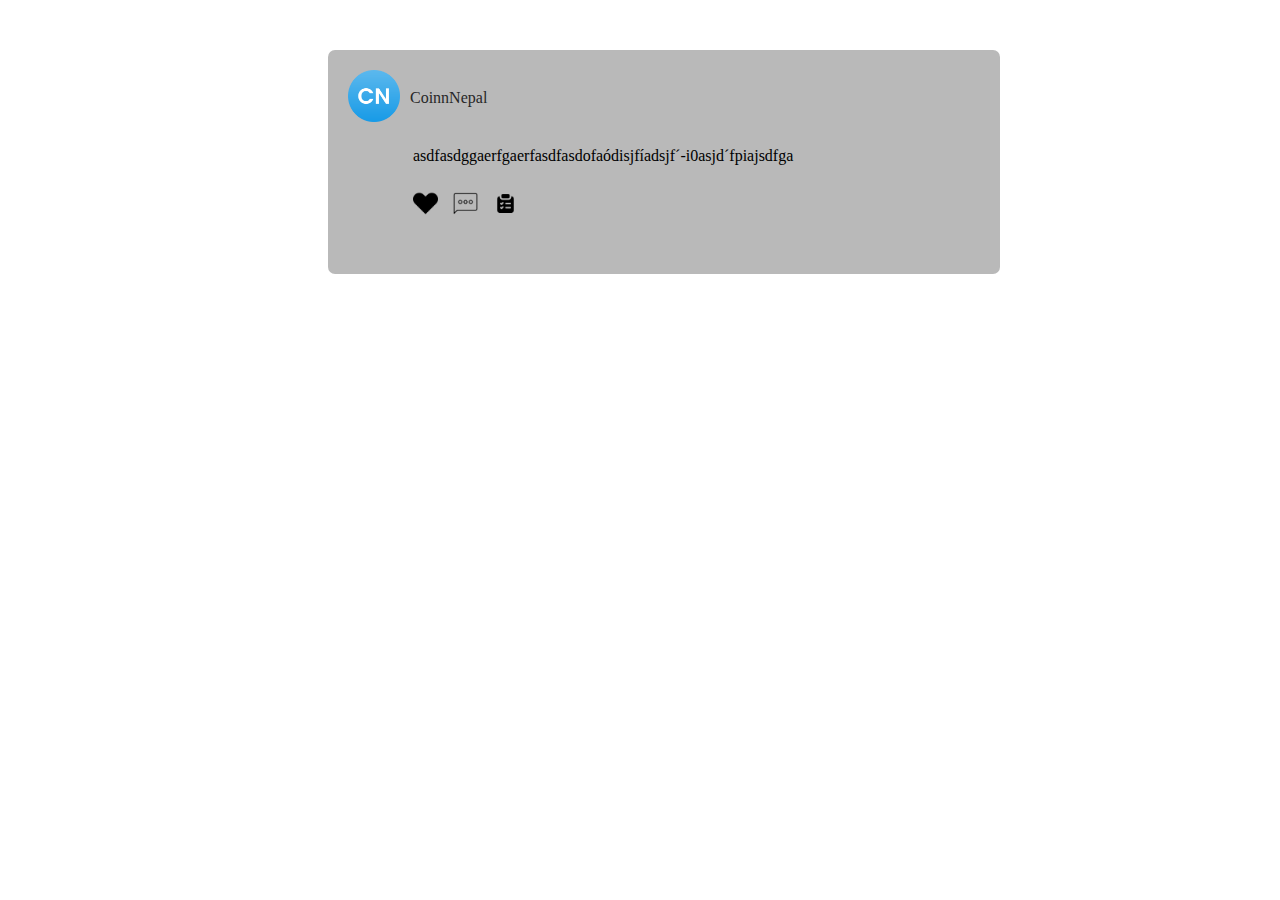
<file: Teste/teste posicion sobre nos/index.html>
<!DOCTYPE html>
<html lang="en">

<head>
    <meta charset="UTF-8">
    <meta http-equiv="X-UA-Compatible" content="IE=edge">
    <meta name="viewport" content="width=device-width, initial-scale=1.0">
    <title>Nova Publicação</title>
</head>

<body>
        <div id="newpucli">
        </div >
        <script src="new-post.js"></script>
</body>

</html>
</file>
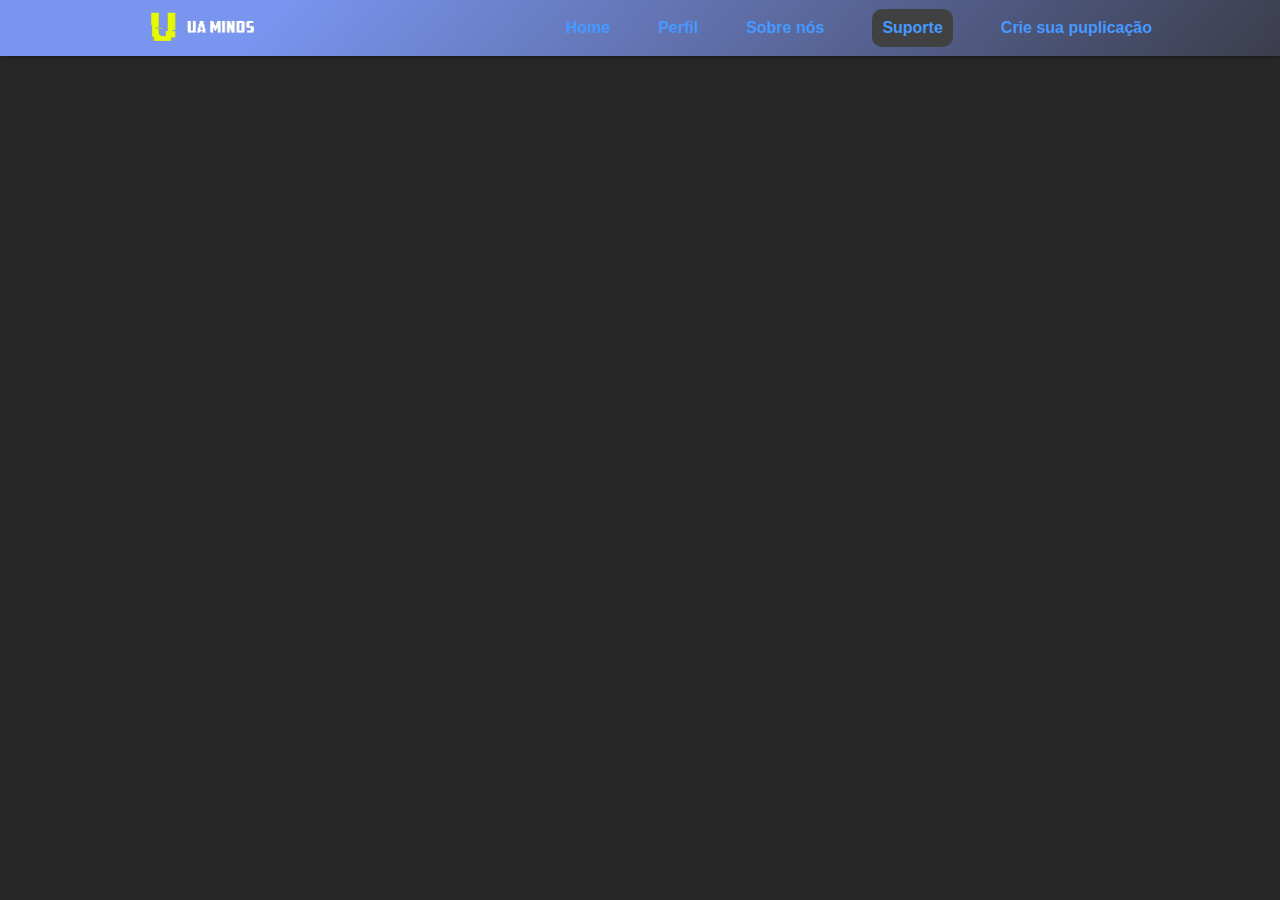
<file: html/contato.html>
<!DOCTYPE html>
<html lang="en">
<head>
    <meta charset="UTF-8">
    <meta http-equiv="X-UA-Compatible" content="IE=edge">
    <meta name="viewport" content="width=device-width, initial-scale=1.0">
    <link rel="stylesheet" href="../css/contatos.css">
    <title>Suporte - Ua Minds</title>
</head>
    <body id="body">
        <div class="header" id="header">
            <button onclick="toggleSidebar()" class="btn_icon_header">
                <svg xmlns="http://www.w3.org/2000/svg" width="20" height="20" fill="currentColor" class="bi bi-list" viewBox="0 0 16 16">
                    <path fill-rule="evenodd" d="M2.5 12a.5.5 0 0 1 .5-.5h10a.5.5 0 0 1 0 1H3a.5.5 0 0 1-.5-.5zm0-4a.5.5 0 0 1 .5-.5h10a.5.5 0 0 1 0 1H3a.5.5 0 0 1-.5-.5zm0-4a.5.5 0 0 1 .5-.5h10a.5.5 0 0 1 0 1H3a.5.5 0 0 1-.5-.5z"/>
                </svg>
            </button>
            <div class="logo_header">
                <img src="../img/Screenshot_2022-11-25_211352-removebg-preview.png " alt="Logo" class="img_logo_header">
            </div>
            <div class="navigation_header" id="navigation_header">
                <button onclick="toggleSidebar()" class="btn_icon_header">
                    <svg xmlns="http://www.w3.org/2000/svg" width="20" height="20" fill="currentColor" class="bi bi-x" viewBox="0 0 16 16">
                        <path d="M4.646 4.646a.5.5 0 0 1 .708 0L8 7.293l2.646-2.647a.5.5 0 0 1 .708.708L8.707 8l2.647 2.646a.5.5 0 0 1-.708.708L8 8.707l-2.646 2.647a.5.5 0 0 1-.708-.708L7.293 8 4.646 5.354a.5.5 0 0 1 0-.708z"/>
                    </svg>
                </button>
                <a href="../html/index.html" >Home</a>
                <a href="../html/perfil.html">Perfil</a>
                <a href="../html/sobre-nos.html" >Sobre nós</a>
                <a href="../html/contato.html" class="active">Suporte</a>
                <a href="../Teste/teste create a post/index.html">Crie sua puplicação</a>
            </div>
        </div>
        <script src="../JavaScript/contato.js"></script>
    </body>
    </html>
</body>
</html>
</file>
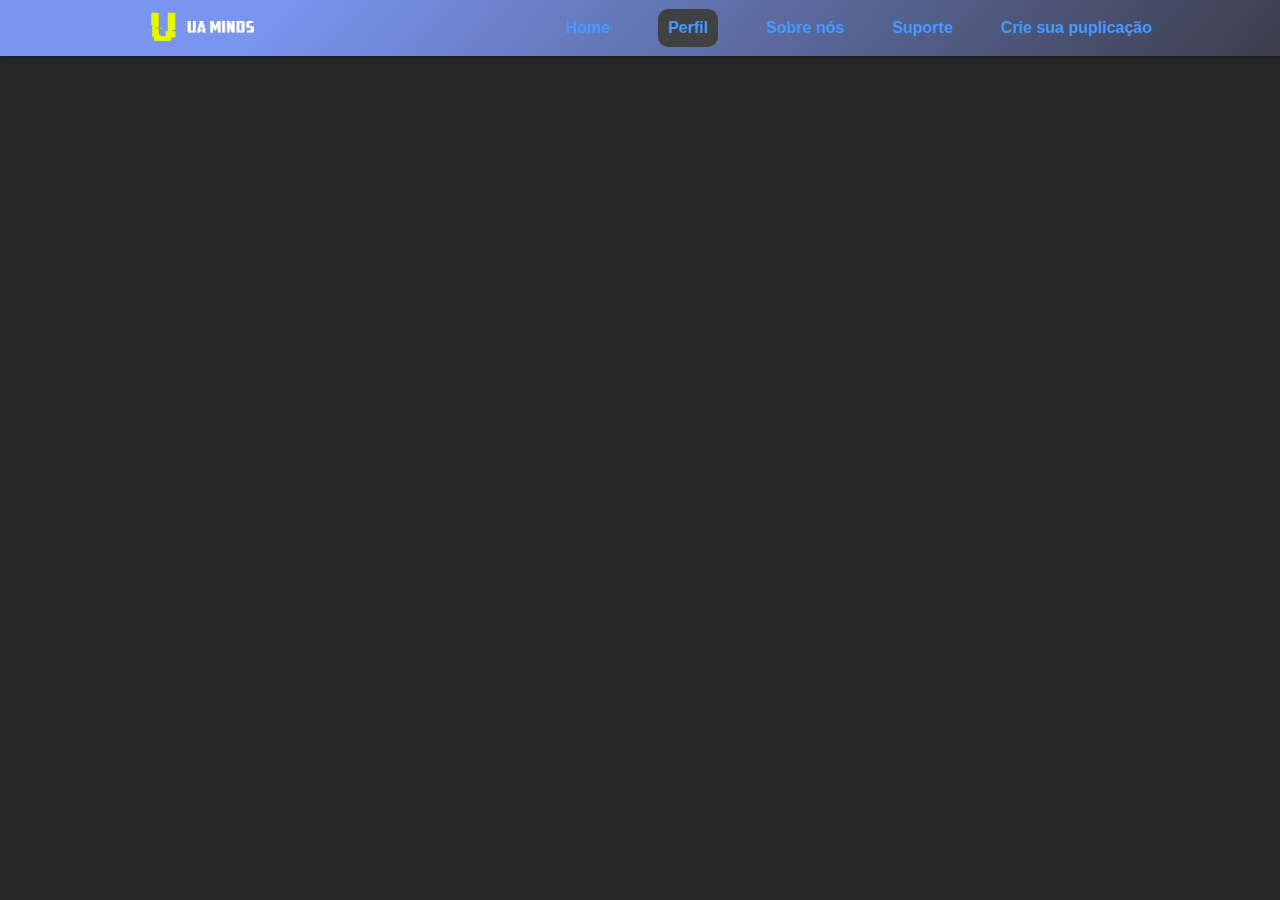
<file: html/perfil.html>
<!DOCTYPE html>
<html lang="en">
<head>
    <meta charset="UTF-8">
    <meta http-equiv="X-UA-Compatible" content="IE=edge">
    <meta name="viewport" content="width=device-width, initial-scale=1.0">
    <link rel="stylesheet" href="../css/perfil.css">
    <title>Perfil - Ua Minds</title>
</head>
    <body id="body">
        <div class="header" id="header">
            <button onclick="toggleSidebar()" class="btn_icon_header">
                <svg xmlns="http://www.w3.org/2000/svg" width="20" height="20" fill="currentColor" class="bi bi-list" viewBox="0 0 16 16">
                    <path fill-rule="evenodd" d="M2.5 12a.5.5 0 0 1 .5-.5h10a.5.5 0 0 1 0 1H3a.5.5 0 0 1-.5-.5zm0-4a.5.5 0 0 1 .5-.5h10a.5.5 0 0 1 0 1H3a.5.5 0 0 1-.5-.5zm0-4a.5.5 0 0 1 .5-.5h10a.5.5 0 0 1 0 1H3a.5.5 0 0 1-.5-.5z"/>
                </svg>
            </button>
            <div class="logo_header">
                <img src="../img/Screenshot_2022-11-25_211352-removebg-preview.png " alt="Logo" class="img_logo_header">
            </div>
            <div class="navigation_header" id="navigation_header">
                <button onclick="toggleSidebar()" class="btn_icon_header">
                    <svg xmlns="http://www.w3.org/2000/svg" width="20" height="20" fill="currentColor" class="bi bi-x" viewBox="0 0 16 16">
                        <path d="M4.646 4.646a.5.5 0 0 1 .708 0L8 7.293l2.646-2.647a.5.5 0 0 1 .708.708L8.707 8l2.647 2.646a.5.5 0 0 1-.708.708L8 8.707l-2.646 2.647a.5.5 0 0 1-.708-.708L7.293 8 4.646 5.354a.5.5 0 0 1 0-.708z"/>
                    </svg>
                </button>
                <a href="../html/index.html" >Home</a>
                <a href="../html/perfil.html" class="active">Perfil</a>
                <a href="../html/sobre-nos.html" >Sobre nós</a>
                <a href="../html/contato.html" >Suporte</a>
                <a href="../Teste/teste create a post/index.html">Crie sua puplicação</a>
            </div>
        </div>
        <script src="../JavaScript/pefil.js"></script>
    </body>
    </html>
</body>
</html>
</file>
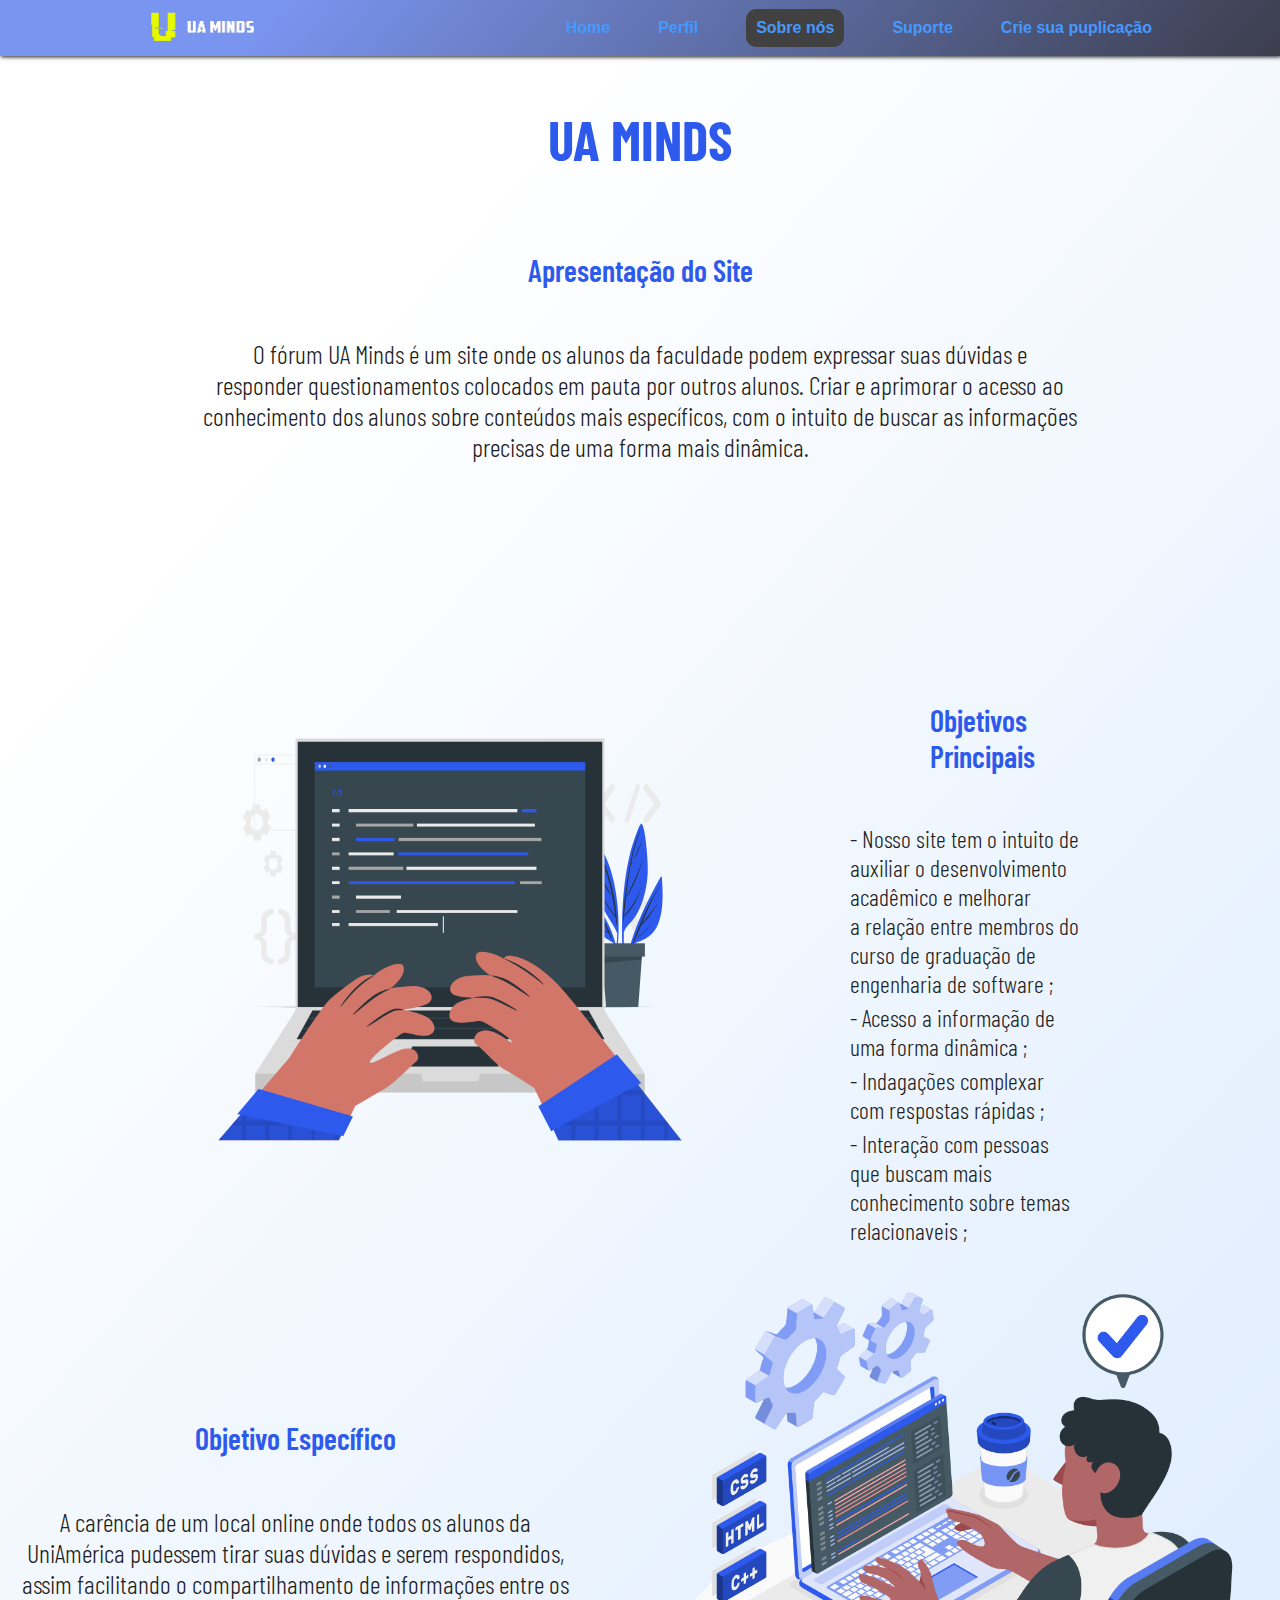
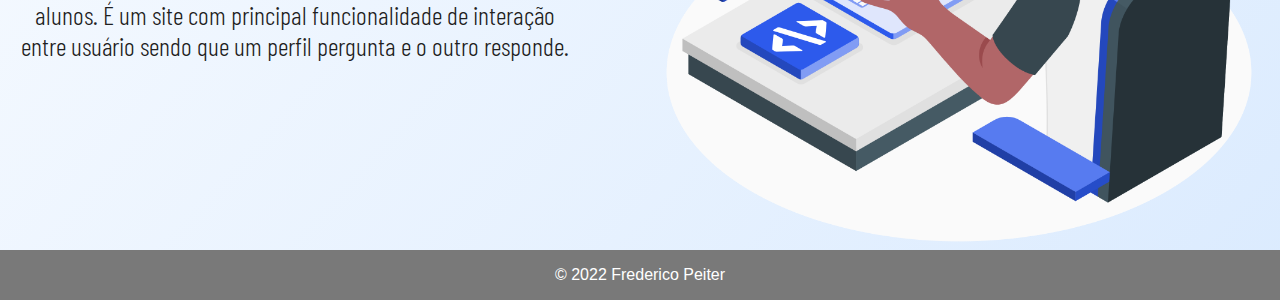
<file: html/sobre-nos.html>
<!DOCTYPE html>
<html lang="en">

<head>
    <meta charset="UTF-8">
    <meta http-equiv="X-UA-Compatible" content="IE=edge">
    <meta name="viewport" content="width=device-width, initial-scale=1.0">
    <link rel="stylesheet" href="../css/sobre-nos.css">
    <title>Sobre Nós - Ua Minds</title>
</head>

<body id="body">
    <div class="header" id="header">
        <button onclick="toggleSidebar()" class="btn_icon_header">
            <svg xmlns="http://www.w3.org/2000/svg" width="20" height="20" fill="currentColor" class="bi bi-list"
                viewBox="0 0 16 16">
                <path fill-rule="evenodd"
                    d="M2.5 12a.5.5 0 0 1 .5-.5h10a.5.5 0 0 1 0 1H3a.5.5 0 0 1-.5-.5zm0-4a.5.5 0 0 1 .5-.5h10a.5.5 0 0 1 0 1H3a.5.5 0 0 1-.5-.5zm0-4a.5.5 0 0 1 .5-.5h10a.5.5 0 0 1 0 1H3a.5.5 0 0 1-.5-.5z" />
            </svg>
        </button>
        <div class="logo_header">
            <img src="../img/Screenshot_2022-11-25_211352-removebg-preview.png " alt="Logo" class="img_logo_header">
        </div>
        <div class="navigation_header" id="navigation_header">
            <button onclick="toggleSidebar()" class="btn_icon_header">
                <svg xmlns="http://www.w3.org/2000/svg" width="20" height="20" fill="currentColor" class="bi bi-x"
                    viewBox="0 0 16 16">
                    <path
                        d="M4.646 4.646a.5.5 0 0 1 .708 0L8 7.293l2.646-2.647a.5.5 0 0 1 .708.708L8.707 8l2.647 2.646a.5.5 0 0 1-.708.708L8 8.707l-2.646 2.647a.5.5 0 0 1-.708-.708L7.293 8 4.646 5.354a.5.5 0 0 1 0-.708z" />
                </svg>
            </button>
            <a href="../html/index.html">Home</a>
            <a href="../html/perfil.html">Perfil</a>
            <a href="../html/sobre-nos.html" class="active">Sobre nós</a>
            <a href="../html/contato.html">Suporte</a>
            <a href="../Teste/teste create a post/index.html">Crie sua puplicação</a>
        </div>
    </div>
    <section class="conteudo-principal">

        <article>
            <h1>
                UA MINDS
            </h1>
        </article>

        <section class="apresentacao">
            <article>
                <h2>Apresentação do Site</h2>
                <p Align="center">O fórum UA Minds é um site onde os alunos da faculdade podem expressar suas dúvidas e
                    <br>
                    responder questionamentos colocados em pauta por outros alunos. Criar e aprimorar o acesso ao <br>
                    conhecimento dos alunos sobre conteúdos mais específicos, com o intuito de buscar as informações
                    <br>
                    precisas de uma forma mais dinâmica.
                </p>
            </article>
        </section>

        <div class="pri-part">
            <img width="500px" src="../img/Hand coding-cuate.png" alt="">
            <div class="list-info">
                <ul>
                    <h2>
                        Objetivos Principais
                    </h2>
                    <li> - Nosso site tem o intuito de auxiliar o desenvolvimento acadêmico e melhorar <br>
                        a relação entre membros do curso de graduação de engenharia de software ; </li>
                    <li> - Acesso a informação de uma forma dinâmica ;</li>
                    <li> - Indagações complexar com respostas rápidas ;</li>
                    <li> - Interação com pessoas que buscam mais conhecimento sobre temas relacionaveis ; </li>
                </ul>
            </div>
            
        </div>

        <section class="final">
            <article>
                <h2>Objetivo Específico</h2>
                <p Align="center">     A carência de um local online onde todos os alunos da  <br>
                    UniAmérica pudessem tirar suas dúvidas e serem respondidos, <br>
                    assim facilitando o compartilhamento de informações  entre os <br>
                   alunos. É um site com principal funcionalidade de interação <br>
                    entre usuário sendo que um perfil pergunta e o outro responde.
                </p>
            </article>
            <img width="600px"src="../img/Hand coding-amico.png" alt="">
        </section>
    </section>
    <footer>
         <div class=" foother">
        <div class="container">
            <div class="row">
                <div class="col-12">
                    <p>© 2022 Frederico Peiter</p>
                </div>
            </div>
        </div>
    </div>
    </footer>
   

    <script src="../JavaScript/sobre-nos.js"></script>
</body>

</html>
</body>

</html>
</file>
<file: css/contatos.css>
:root{
    --color-white: #fff;
    --color-dark1: rgb(39, 39, 39);
    --color-dark2: #2d2d2d;
    --color-dark3: #414141;
    --color-dark4: #1c1c1c;
    --color-dark5: #343434;
    --color-purple: #b040ff;
}
*{
    margin: 0;
    padding: 0;
}
body{
    font-family: Arial, Helvetica, sans-serif;
    background-color: var(--color-dark1);
    color: var(--color-white);
}
.img_logo_header{
    width: 150px;
    height: 50px;
}
.header,
.navigation_header{
    display: flex;
    flex-direction: row;
    align-items: center;
}
.header{
    background: linear-gradient(311.76deg, #302d2d -15.24%, #7a95f0 78.85%);    
    justify-content: space-between;
    padding: 0 10%;
    height: 3.5em;
    box-shadow: 1px 1px 4px var(--color-dark4);
}
.navigation_header{
    gap: 3em;
    z-index: 2;
}
.content{
    padding-top: 5em;
    text-align: center;
    height: 100vh;
    transition: 1s;
}
.navigation_header a{
    text-decoration: none;
    color:  #4599ff;
    transition: 1s;
    font-weight: bold;
}
.navigation_header a:hover{
    color: var(--color-white);
}
.active{
    background: var(--color-dark3);
    padding: 10px;
    border-radius: 10px;
}
.btn_icon_header{
    background: transparent;
    border: none;
    color: var(--color-white);
    cursor: pointer;
    display: none;
}


@media screen and (max-width: 768px) {
    .navigation_header{
        position: absolute;
        flex-direction: column !important;
        top: 0;
        background: var(--color-dark5);
        height: 100%;
        width: 35vw;
        padding: 1em;
        animation-duration: 1s;
        margin-left: -100vw;
    }
    .btn_icon_header{
        display: block;
    }
}
@keyframes showSidebar {
    from {margin-left: -100vw;}
    to {margin-left: -10vw;}
}
</file>
<file: css/perfil.css>
:root{
    --color-white: #fff;
    --color-dark1: rgb(39, 39, 39);
    --color-dark2: #2d2d2d;
    --color-dark3: #414141;
    --color-dark4: #1c1c1c;
    --color-dark5: #343434;
    --color-purple: #b040ff;
}
*{
    margin: 0;
    padding: 0;
}
body{
    font-family: Arial, Helvetica, sans-serif;
    background-color: var(--color-dark1);    
    color: var(--color-white);
}
.img_logo_header{
    width: 150px;
    height: 50px;
}
.header,
.navigation_header{
    display: flex;
    flex-direction: row;
    align-items: center;
}
.header{
    background: linear-gradient(311.76deg, #302d2d -15.24%, #7a95f0 78.85%);    
    justify-content: space-between;
    padding: 0 10%;
    height: 3.5em;
    box-shadow: 1px 1px 4px var(--color-dark4);
}
.navigation_header{
    gap: 3em;
    z-index: 2;
}
.content{
    padding-top: 5em;
    text-align: center;
    height: 100vh;
    transition: 1s;
}
.navigation_header a{
    text-decoration: none;
    color:  #4599ff;
    transition: 1s;
    font-weight: bold;
}
.navigation_header a:hover{
    color: var(--color-white);
}
.active{
    background: var(--color-dark3);
    padding: 10px;
    border-radius: 10px;
}
.btn_icon_header{
    background: transparent;
    border: none;
    color: var(--color-white);
    cursor: pointer;
    display: none;
}




@media screen and (max-width: 768px) {
    .navigation_header{
        position: absolute;
        flex-direction: column !important;
        top: 0;
        background: var(--color-dark5);
        height: 100%;
        width: 35vw;
        padding: 1em;
        animation-duration: 1s;
        margin-left: -100vw;
    }
    .btn_icon_header{
        display: block;
    }
}
@keyframes showSidebar {
    from {margin-left: -100vw;}
    to {margin-left: -10vw;}
}
</file>
<file: css/sobre-nos.css>
@import url('https://fonts.googleapis.com/css2?family=Barlow+Condensed:ital,wght@0,100;0,200;0,500;0,700;0,900;1,300&family=Inter:wght@600&display=swap');

:root {
    --color-white: #fff;
    --color-dark1: rgb(39, 39, 39);
    --color-dark2: #2d2d2d;
    --color-dark3: #414141;
    --color-dark4: #1c1c1c;
    --color-dark5: #343434;
    --color-purple: #b040ff;
}

* {
    margin: 0;
    padding: 0;
}

body {
    font-family: Arial, Helvetica, sans-serif;
    background: linear-gradient(311.76deg, #D4E7FE -15.24%, #FFFFFF 78.85%);
    color: var(--color-white);
}

.img_logo_header {
    width: 150px;
    height: 50px;
}

.header,
.navigation_header {
    display: flex;
    flex-direction: row;
    align-items: center;
}

.header {
    background: linear-gradient(311.76deg, #302d2d -15.24%, #7a95f0 78.85%);
    justify-content: space-between;
    padding: 0 10%;
    height: 3.5em;
    box-shadow: 1px 1px 4px var(--color-dark4);
}

.navigation_header {
    gap: 3em;
    z-index: 2;
}

.content {
    padding-top: 5em;
    text-align: center;
    height: 100vh;
    transition: 1s;
}

.navigation_header a {
    text-decoration: none;
    color: #4599ff;
    transition: 1s;
    font-weight: bold;
}

.navigation_header a:hover {
    color: var(--color-white);
}

.active {
    background: var(--color-dark3);
    padding: 10px;
    border-radius: 10px;
}

.btn_icon_header {
    background: transparent;
    border: none;
    color: var(--color-white);
    cursor: pointer;
    display: none;
}

.conteudo-principal {
    box-sizing: border-box;
}

.conteudo-principal h1 {
    color: rgb(45, 90, 236);
    display: flex;
    justify-content: center;
    align-items: center;
    margin-top: 50px;
    font-weight: 700;
    font-size: 55px;
    font-family: 'Barlow Condensed', sans-serif;
}

.apresentacao {
    margin: 80px 0;
    display: flex;
    flex-direction: column;
    align-items: center;
}

.apresentacao h2 {
    color: rgb(45, 90, 236);
    margin-bottom: 25px;
    font-weight: 600;
    font-size: 30px;
    font-family: 'Barlow Condensed', sans-serif;
    margin-bottom: 50px;
    display: flex;
    justify-content: center;
}

.apresentacao p {
    color: rgb(32, 32, 32);

    font-weight: 300;
    font-size: 26px;
    font-family: 'Barlow Condensed', sans-serif;
    margin-bottom: 50px;
}

.pri-part {
    display: flex;
    justify-content: center;
    margin-top: 70px;
    padding: 0 200px;
}

.list-info {
    display: flex;
    padding-top: 80px;
    padding-left: 150px;
}

.list-info ul h2 {
    padding-left: 80px;
    color: rgb(45, 90, 236);
    margin-top: 30px;
    font-weight: 600;
    font-size: 30px;
    font-family: 'Barlow Condensed', sans-serif;
    margin-bottom: 50px;
}

.list-info ul li {
    padding-bottom: 5px;
    list-style: none;
    color: rgb(32, 32, 32);

    font-weight: 300;
    font-size: 24px;
    font-family: 'Barlow Condensed', sans-serif;
}


.final {
    display: flex;
    justify-content: center;
}

.final article {
    justify-content: center;
    display: flex;
    flex-direction: column;
    align-items: center;
    padding-right: 90px;
}

.final h2 {
    color: rgb(45, 90, 236);
    margin-top: 30px;
    font-weight: 600;
    font-size: 30px;
    font-family: 'Barlow Condensed', sans-serif;
    margin-bottom: 50px;
}


.final p {
    color: rgb(32, 32, 32);

    font-weight: 300;
    font-size: 26px;
    font-family: 'Barlow Condensed', sans-serif;
    margin-bottom: 50px;
}

.foother{
    display: flex;
    justify-content: center;
    align-items: center;
    background-color: #797979;
    width: 100%;
    height: 50px;
}

@media screen and (max-width: 768px) {
    .navigation_header {
        position: absolute;
        flex-direction: column !important;
        top: 0;
        background: var(--color-dark5);
        height: 100%;
        width: 35vw;
        padding: 1em;
        animation-duration: 1s;
        margin-left: -100vw;
    }

    .btn_icon_header {
        display: block;
    }
}

@keyframes showSidebar {
    from {
        margin-left: -100vw;
    }

    to {
        margin-left: -10vw;
    }
}
</file>
